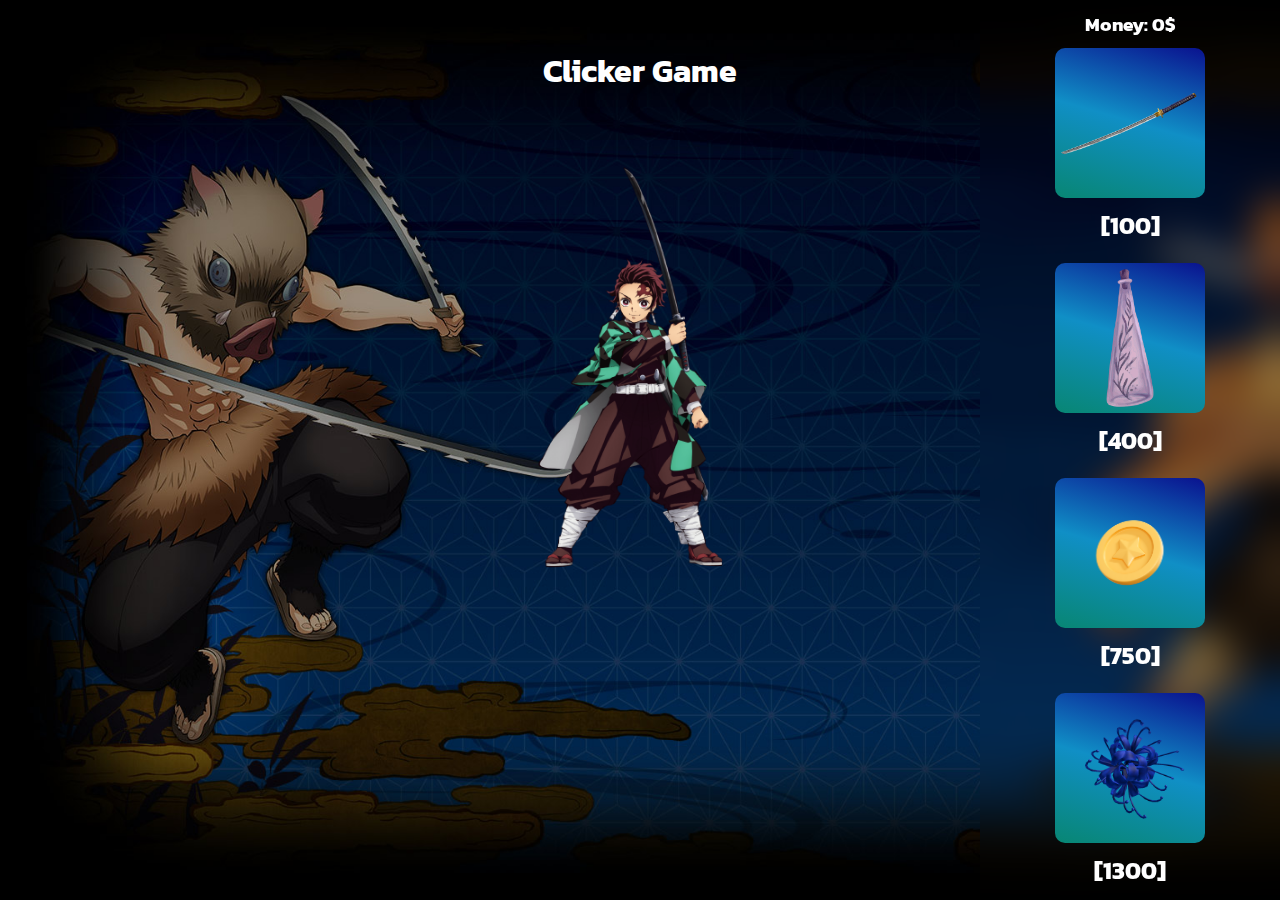
<file: index.html>
<!DOCTYPE html>
<html lang="en">
<head>
    <meta charset="UTF-8">
    <meta name="viewport" content="width=device-width, initial-scale=1.0">
    <title>Clicker Game</title>
    <link rel="stylesheet" href="style.css">
    <link rel="preconnect" href="https://fonts.googleapis.com">
<link rel="preconnect" href="https://fonts.gstatic.com" crossorigin>
<link href="https://fonts.googleapis.com/css2?family=Kanit:ital,wght@0,100;0,200;0,300;0,400;0,500;0,600;0,700;0,800;0,900;1,100;1,200;1,300;1,400;1,500;1,600;1,700;1,800;1,900&display=swap" rel="stylesheet">
</head>
<body>
    <h1 id="timer">Clicker Game</h1>
    
    <img id="character" src="Tanjiro.png" alt="">
    
    <div id="shop">
        <h3 id="moneyTitle">Money: 0$</h3>
        <img id="katana" src="katana.png" alt="">
        <h2>[100]</h2>
        <img id="potion" src="potion.webp" alt="">
        <h2>[400]</h2>
        <img id="starCoin" src="star.coin.webp" alt="">
        <h2>[750]</h2>
        <img id="blueSpiderLilly" src="blue.spider.lilly.png" alt="">
        <h2>[1300]</h2>

    </div>
    <script src="script.js"></script>
</body>
</html>
</file>
<file: style.css>
*{
    -webkit-user-select: none; /* Safari */
  -ms-user-select: none; /* IE 10 and IE 11 */
  user-select: none; /* Standard syntax */
}

body {
    background-image: url('demon.slayer.backround.jpeg');
    background-size: cover;
    /* the backround cannot move */
    background-attachment: fixed;
    font-family: "Kanit", sans-serif;
}

#character {
    width: 90%;
    max-width: 450px;
    max-height: calc(100vh - 150px);
    display: block;
    /* to place strong blocks in the centre */
    margin: auto;
    object-fit: contain;

    transition: .3s;

}

#character:hover {
    filter: drop-shadow(0 0 20px rgba(255, 255, 255, 0.355));
}

h1 {
    color: white;
    text-align: center;
    line-height: 100px;
}

#shop {
    /* to make it blur */
    backdrop-filter: blur(20px);
    width: 300px;
    /* to make the shop stay in place */
    position: fixed; 
    top: 0 ;
    right: 0;
    height: 100%;
    /* so it can move up and down */
    overflow: scroll;
}

#shop img {
    width: 150px;
    height: 150px;
    object-fit: contain;
    background: rgb(15,28,233);
    background: rgb(10,18,143);
    background: rgb(10,18,143);
    background: rgb(10,18,143);
    background: linear-gradient(196deg, rgba(10,18,143,1) 0%, rgba(16,143,198,1) 49%, rgba(8,134,115,1) 100%);
    margin: auto;
    display: block;
    margin-bottom: 10px;
    border-radius: 10px;
    transition: 0.3s;
    /* filter: drop-shadow(0 0 20px rgba(255, 255, 255, 0.355)); */
    /* box-shadow: 0 0 20px rgb(136 255 217 / 88%); */
}

#shop img:hover {
    filter: brightness(1.5);
    
}

h3 {
    color: white;
    text-align: center;
    margin: 10px 0;
}

h2 {
    color: white;
    text-align: center;
    margin-top: 0;
}
</file>
